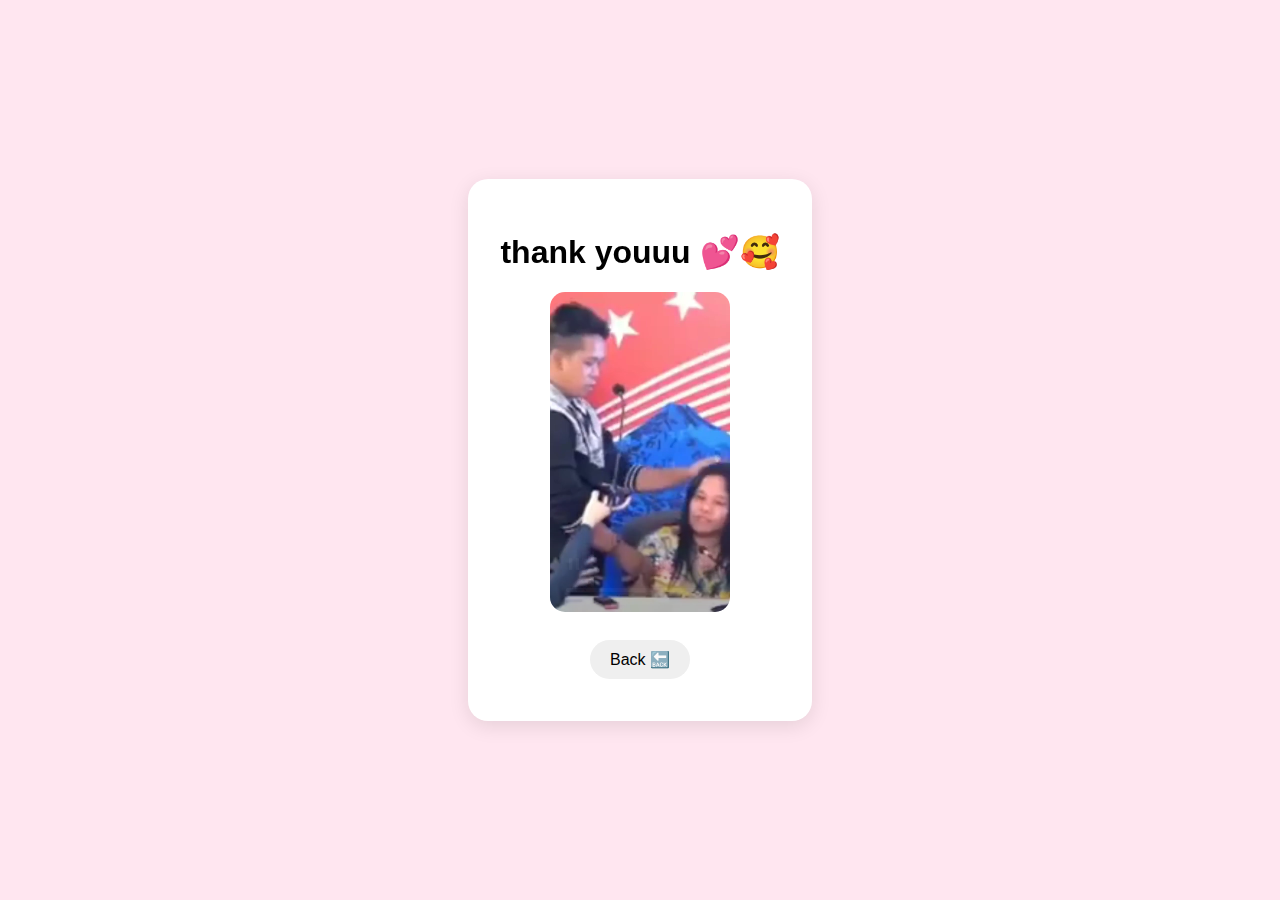
<file: yes.html>
<!DOCTYPE html>
<html lang="en">
<head>
  <meta charset="UTF-8">
  <meta name="viewport" content="width=device-width, initial-scale=1.0">
  <title>Thank You</title>
  <link rel="stylesheet" href="styles.css">
</head>
<body>
  <div class="container">
    <h1>thank youuu 💕🥰</h1>

    <!-- Video -->
<video class="cute-video" autoplay loop muted playsinline controls>
      <source src="kupal.mp4" type="video/mp4">
      Your browser does not support the video tag.
    </video>

    <br>
    <a href="index.html"><button>Back 🔙</button></a>
  </div>
</body>
</html>
</file>
<file: styles.css>
body {
  font-family: "Comic Sans MS", cursive, sans-serif;
  text-align: center;
  background: #ffe6f0;
  display: flex;
  justify-content: center;
  align-items: center;
  height: 100vh;
  margin: 0;
}

.container {
  background: white;
  padding: 2rem;
  border-radius: 20px;
  box-shadow: 0px 5px 20px rgba(0,0,0,0.1);
}

.cute-video {
  display: block;         /* makes it behave like an image */
  margin: 0 auto;         /* centers horizontally */
  width: 180px;           /* 👈 adjust size here */
  border-radius: 15px;    /* cute rounded corners */
}


h2 {
  color: #ff66a3;
  margin: 1rem 0;
}

.buttons {
  margin-top: 1rem;
}

button {
  padding: 10px 20px;
  margin: 10px;
  border: none;
  border-radius: 30px;
  font-size: 1rem;
  cursor: pointer;
  transition: 0.3s;
}

#yesBtn {
  background-color: #ff99cc;
  color: white;
}

#noBtn {
  background-color: #cccccc;
  color: black;
}

button:hover {
  transform: scale(1.1);
}

#response {
  margin-top: 1.5rem;
  font-size: 1.2rem;
  color: #ff3399;
  font-weight: bold;
}
</file>
